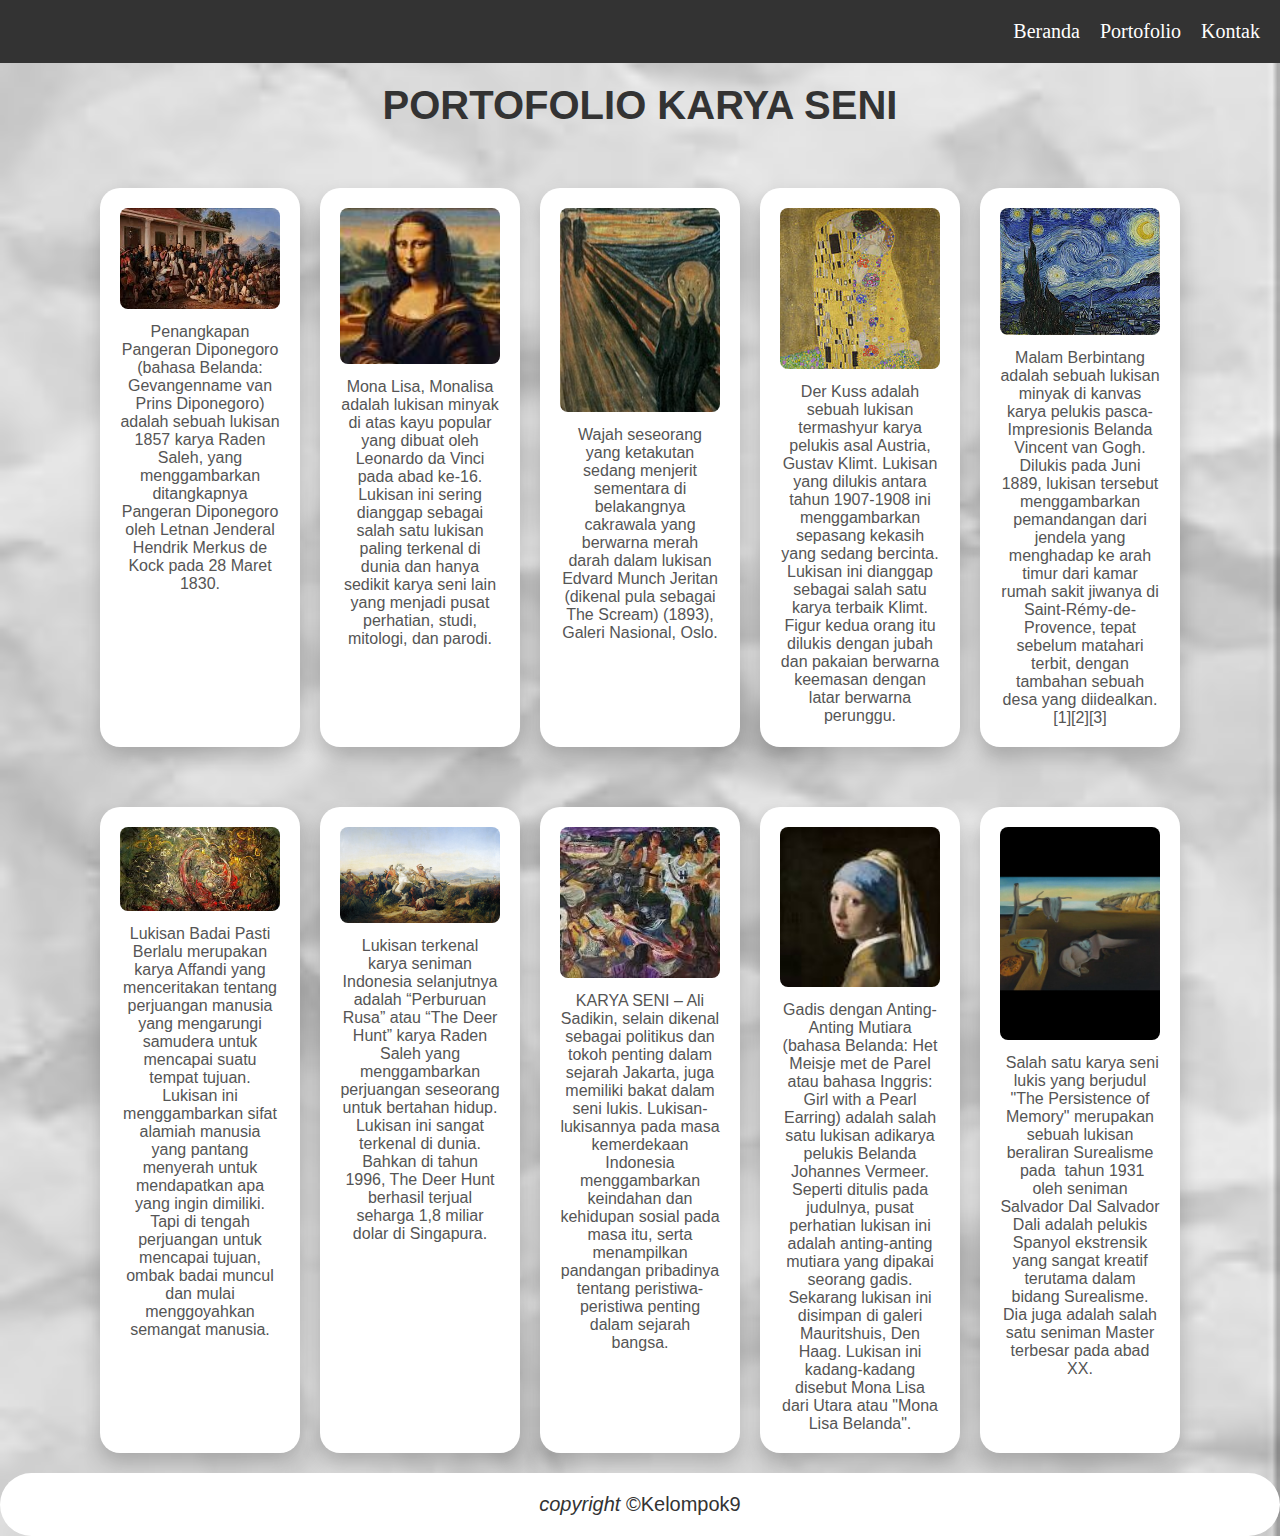
<file: index.html>
<!DOCTYPE html>
<html lang="en">
<head>
    <meta charset="UTF-8">
    <meta name="viewport" content="width=device-width, initial-scale=1.0">
    <title>Portofolio karya seni</title>
    <link rel="stylesheet" href="style.css">

  <!-- Favicon -->
  <link rel="shortcut icon" href="favicon.ico" />

</head>
<body>

<div id="home">


    <!-- Navbar -->
     <header>
        <nav>
            <ul class="navbar">
                <li><a href="#home">Beranda</a></li>
                <li><a href="#judul">Portofolio</a></li>
                <li><a href="kontak/index.html">Kontak</a></li>
            </ul>
        </nav>
     </header>

     <!-- Navbar End -->

     <main>
     <!-- Judul -->

      <h1 class="judul" id="judul">PORTOFOLIO KARYA SENI </h1>
    <!-- Galeri Karya Seni -->
     <section class="galeri">
        <div class="galeri-foto">
            <a href="https://id.wikipedia.org/wiki/Penangkapan_Pangeran_Diponegoro">
             <img  src="raden.jpeg" alt="lukisan raden saleh">
             <p class="caption">Penangkapan Pangeran Diponegoro (bahasa Belanda: Gevangenname van Prins Diponegoro) adalah sebuah lukisan 1857 karya Raden Saleh, yang menggambarkan ditangkapnya Pangeran Diponegoro oleh Letnan Jenderal Hendrik Merkus de Kock pada 28 Maret 1830.</p>
             </a>
        </div>

        <div class="galeri-foto">
            <a href="https://id.wikipedia.org/wiki/Mona_Lisa">
                 <img src="monal.jpeg" alt="lukisan monalisa">
                 <p class="caption">Mona Lisa, Monalisa adalah lukisan minyak di atas kayu popular yang dibuat oleh Leonardo da Vinci pada abad ke-16. Lukisan ini sering dianggap sebagai salah satu lukisan paling terkenal di dunia dan hanya sedikit karya seni lain yang menjadi pusat perhatian, studi, mitologi, dan parodi.</p>
            </a>
        </div>

        <div class="galeri-foto">
            <a href="https://id.wikipedia.org/wiki/Jeritan_(lukisan)">
            <img src="scream.jpg" alt="The scream">
            <p class="caption">Wajah seseorang yang ketakutan sedang menjerit sementara di belakangnya cakrawala yang berwarna merah darah dalam lukisan Edvard Munch Jeritan (dikenal pula sebagai The Scream) (1893), Galeri Nasional, Oslo.</p>
             </a>
        </div>

       <div class="galeri-foto">
        <a href="https://id.wikipedia.org/wiki/Der_Kuss">
        <img src="thekiss.jpg" alt="The kiss">
        <p class="caption">Der Kuss adalah sebuah lukisan termashyur karya pelukis asal Austria, Gustav Klimt. Lukisan yang dilukis antara tahun 1907-1908 ini menggambarkan sepasang kekasih yang sedang bercinta. Lukisan ini dianggap sebagai salah satu karya terbaik Klimt. Figur kedua orang itu dilukis dengan jubah dan pakaian berwarna keemasan dengan latar berwarna perunggu. </p>
        </a>
       </div>

        
       <div class="galeri-foto">
        <a href="https://id.wikipedia.org/wiki/Malam_Berbintang">
        <img src="malambintang.jpg" alt="malam bintang">
        <p class="caption">Malam Berbintang adalah sebuah lukisan minyak di kanvas karya pelukis pasca-Impresionis Belanda Vincent van Gogh. Dilukis pada Juni 1889, lukisan tersebut menggambarkan pemandangan dari jendela yang menghadap ke arah timur dari kamar rumah sakit jiwanya di Saint-Rémy-de-Provence, tepat sebelum matahari terbit, dengan tambahan sebuah desa yang diidealkan.[1][2][3] </p>
        </a>
       </div>

     </section>

      <section class="galeri">

        <div class="galeri-foto">
          <a href="https://galeri-lukisan-indonesia.blogspot.com/2013/04/lukisan-affandi-badai-pasti-berlalu.html">
            <img src="lukisanbadai.png" alt="Lukisan badai telah berlalu">
            <p class="caption">Lukisan Badai Pasti Berlalu merupakan karya Affandi yang menceritakan tentang perjuangan manusia yang mengarungi samudera untuk mencapai suatu tempat tujuan.

                Lukisan ini menggambarkan sifat alamiah manusia yang pantang menyerah untuk mendapatkan apa yang ingin dimiliki.
                
                Tapi di tengah perjuangan untuk mencapai tujuan, ombak badai muncul dan mulai menggoyahkan semangat manusia.
            </p>
          </a>
        </div>

        <div class="galeri-foto">
            <a href="https://id.m.wikipedia.org/wiki/Berkas:Raden_Saleh_-_hunt.jpg">
            <img src="berbururusa.png" alt="malam bintang">
            <p class="caption">Lukisan terkenal karya seniman Indonesia selanjutnya adalah “Perburuan Rusa” atau “The Deer Hunt” karya Raden Saleh yang menggambarkan perjuangan seseorang untuk bertahan hidup.

                Lukisan ini sangat terkenal di dunia. Bahkan di tahun 1996, The Deer Hunt berhasil terjual seharga 1,8 miliar dolar di Singapura. </p>
            </a>
        </div>


           <div class="galeri-foto">
            <a href="https://karya-seni.com/karya-seni-ali-sadikin-tokoh-penting-memiliki-bakat-seni-yang-luar-biasa/">
            <img src="alisodikin.jpeg" alt="ali sadikin">
            <p class="caption">KARYA SENI – Ali Sadikin, selain dikenal sebagai politikus dan tokoh penting dalam sejarah Jakarta, juga memiliki bakat dalam seni lukis. Lukisan-lukisannya pada masa kemerdekaan Indonesia menggambarkan keindahan dan kehidupan sosial pada masa itu, serta menampilkan pandangan pribadinya tentang peristiwa-peristiwa penting dalam sejarah bangsa. </p>
            </a>
           </div>


          <div class="galeri-foto">
            <a href="https://id.wikipedia.org/wiki/Gadis_dengan_Anting-Anting_Mutiara">
            <img src="gadisdenganantinganting.jpeg" alt="gadis dengan anting anting">
            <p class="caption">Gadis dengan Anting-Anting Mutiara (bahasa Belanda: Het Meisje met de Parel atau bahasa Inggris: Girl with a Pearl Earring) adalah salah satu lukisan adikarya pelukis Belanda Johannes Vermeer. Seperti ditulis pada judulnya, pusat perhatian lukisan ini adalah anting-anting mutiara yang dipakai seorang gadis. Sekarang lukisan ini disimpan di galeri Mauritshuis, Den Haag. Lukisan ini kadang-kadang disebut Mona Lisa dari Utara atau "Mona Lisa Belanda".</p>
            </a>
          </div>


          <div class="galeri-foto">
            <a href="https://artshortlist.com/en/journal/article/the-persistence-of-memory-by-salvador-dali">
            <img src="ThePersistence.jpg" alt="ThePersistence">
            <p class="caption"> Salah satu karya seni lukis yang berjudul "The Persistence of Memory" merupakan sebuah lukisan beraliran Surealisme  pada  tahun 1931 oleh seniman Salvador Dal Salvador Dali adalah pelukis Spanyol ekstrensik yang sangat kreatif terutama dalam bidang Surealisme. Dia juga adalah salah satu seniman Master terbesar pada abad XX.
            </p>
            </a>
          </div>


      </section>
     <!-- galeri karya seni end -->

     <!-- footer -->
     <footer>
      <p><i>copyright</i> &copy;Kelompok9</p>
     </footer>
      <!-- Footer -->
   




     </main>


</div>


</body>
</html>
</file>
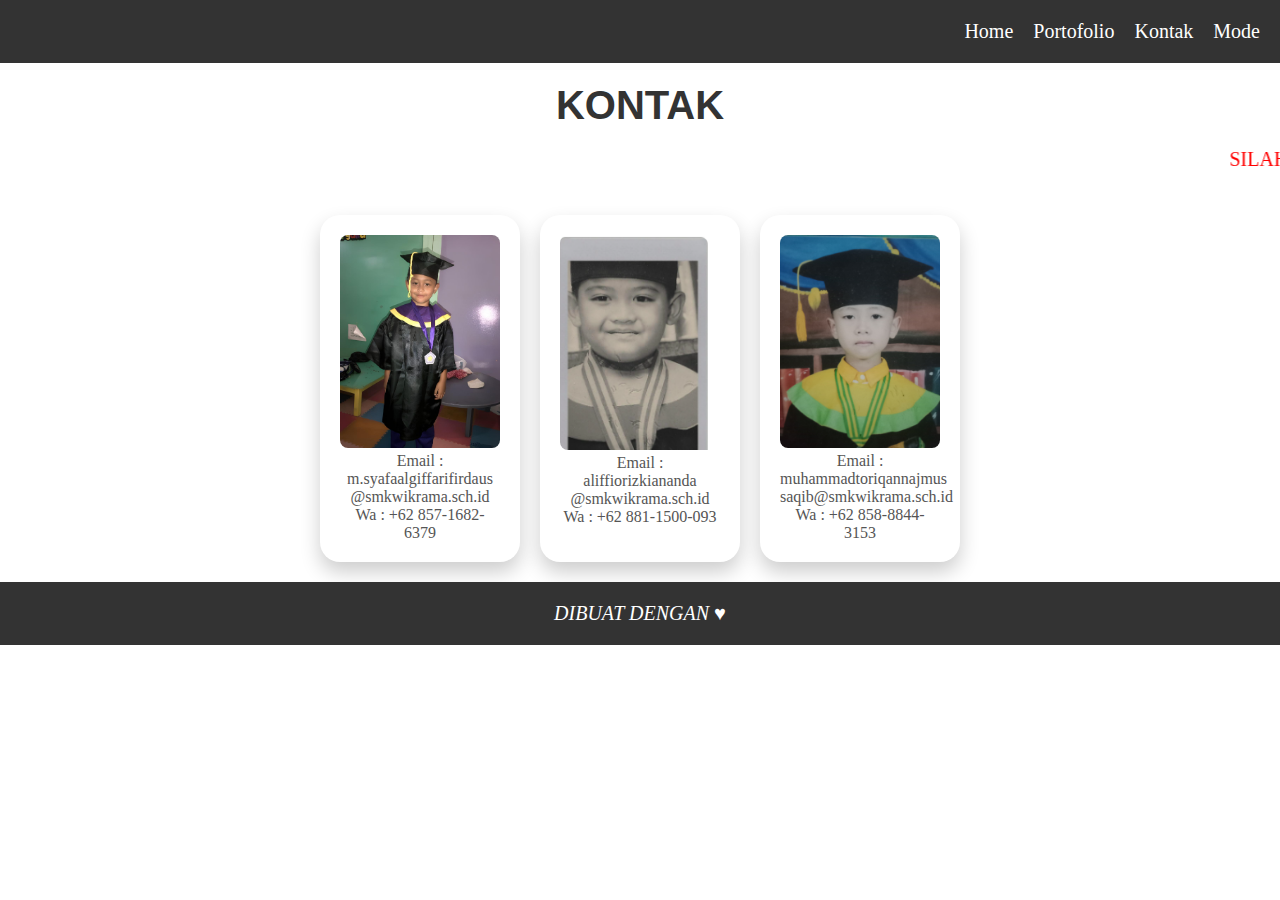
<file: kontak/index.html>
<!DOCTYPE html>
<html lang="en">
<head>
    <meta charset="UTF-8">
    <meta name="viewport" content="width=device-width, initial-scale=1.0">
    <title>KONTAK KEL 9</title>
    <link rel="stylesheet" href="kontak.css">
    
</head>
<body>
    <header>
        <nav>
            <ul class="navbar">
                <li><a href="/index.html">Home</a></li>
                <li><a href="/index.html">Portofolio</a></li>
                <li><a href="#kontak">Kontak</a></li>
                <li><a onclick="darkMode()">Mode</a></li>
            </ul>
        </nav>
     </header>

     <main>

    <!-- JUDUL -->
     <h1 class="judul" id="kontak">KONTAK</h1>

     <marquee behavior="" direction="left">SILAHKAN HUBUNGI KONTAK DIBAWAH INI JIKA ADA KESALAHAN!!</marquee>

     <!-- judul selesai -->
     
     <!-- isi kontak -->
      <section class="kontak">
        <div class="foto">
           <img src="asep.jpeg" alt="">
           <a class="caption" href="">Email : m.syafaalgiffarifirdaus
            @smkwikrama.sch.id <br>        
            Wa : +62 857-1682-6379</a>
        </div>

        
        <div class="foto">
               <img src="alipio.png" alt="">
               <a class="caption" href="">Email : aliffiorizkiananda
                @smkwikrama.sch.id <br>        
                Wa : +62 881-1500-093</a>
        </div>

        <div class="foto">    
            <img src="toriq.jpeg" alt="">
            <a class="caption" href="">Email : muhammadtoriqannajmus
                saqib@smkwikrama.sch.id <br>        
             Wa : +62 858-8844-3153</a>
            
     </div>
       
      </section>

      <footer>
        <p><i>DIBUAT DENGAN</i> &hearts;</p>
      </footer>

    </main>



    <script>
    let body = document.body ;

     function darkMode() {
        console.log('dark mode di klik');
        body.classList.toggle("dark")
     }
    
    </script>


</body>
</html>
</file>
<file: style.css>
* {
    margin: 0;
    padding: 0;
    box-sizing: border-box;
}

body {
    font-family: Arial, sans-serif;
    color: #333;
    background-image: url(background.jpg);
    background-position: center;
    background-size: cover;
    animation: fadeIn 1.5s ease-in-out;
}

/* Navbar */
header {
    background-color: #333;
    padding: 20px 20px;
}

.navbar {
    list-style: none;
    display: flex;
    justify-content: flex-end;
    border: 1px;
}

.navbar li {
    margin-left: 20px;
}

.navbar a {
    color: #fff;
    text-decoration: none;
    font-size: 20px;
    font-family: op;
}

.navbar a:hover {
        display: block;
        text-decoration: none;
        text-transform: 
        uppercase;
        letter-spacing: 4px;
        font-family: Futura, Trebuchet MS, Arial, sans-serif;
        font-size: 0.7em;
        color: #FFE4FA;
        text-align: center;
        padding: 14px 30px;
        transition: .25s, box-shadow .15s;
        border-radius: 90px;
        &:hover {
            color: #333;
            background: #fff;
            box-shadow: 0px 4px 0px 0px 
        }    
    }
/* Judul */
.judul {
    text-align: center;
    margin: 20px 0;
    font-size: 40px;
    color: #333;
}


/* galeri */
.galeri {
    display: flex;
    flex-wrap: wrap;
    justify-content: center;
    gap: 20px;
    padding: 20px;
}

.galeri-foto {
    width: 200px;    text-align: center;
    padding: 20px;

    border-radius: 20px;
    box-shadow:0 10px 20px 0 rgba(0, 0, 0, 0.2);
    margin-top: 20px;
    background-color: #fff;

}

.galeri-foto img {
    width: 100%;
    height: auto;
    border-radius: 8px;
    transition: tranform 0,3s ease;
}

.galeri-foto img:hover {
    transform: scale(1.05);
}

.caption {
    margin-top: 10px;
    font-size: 16px;
    color: #555;
}
/* galeri end */

/* footer */
footer {
    background-color: #fff;
    color: #333;
    text-align: center;
    padding: 20px;
    position: relative;
    width: 100%;
    font-size: 20px;
    border-radius: 90px;
}

a {
    text-decoration: none;
}
</file>
<file: kontak/kontak.css>
* {
    margin: 0;
    padding: 0;
    box-sizing: border-box;
}


header {
    background-color: #333;
    padding: 20px 20px;
}

marquee {
    border: #333 1px;
    color: red;
    font-size: 20px;
    font-family: serif;
}

@keyframes marquee {
    0% {
      transform: translateX(100%);
    }
    100% {
      transform: translateX(-100%);
    }
  }

.navbar {
    list-style: none;
    display: flex;
    justify-content: flex-end;
    border: 1px;
}

.navbar li {
    margin-left: 20px;
}

.navbar a {
    color: #fff;
    text-decoration: none;
    font-size: 20px;
    font-family: op;
}

.navbar a:hover {
    display: block;
        text-decoration: none;
        text-transform: uppercase;
        letter-spacing: 5px;
        font-family: Futura, Trebuchet MS, Arial, sans-serif;
        font-size: 0.7em;
        color: #FFE4FA;
        text-align: center;
        padding: 14px 30px;
        transition: .25s, box-shadow .15s;
        border-radius: 999px;
        &:hover {
            color: #333;
            background: #fff;
            box-shadow: 0px 4px 0px 0px 
        }    
    }


.judul {
    text-align: center;
    margin: 20px 0;
    font-size: 40px;
    color: #333;
    font-family: Verdana, Geneva, Tahoma, sans-serif;
}

h1 {
    text-shadow: 1px 2px white;
}


body {
    background-color: white;
    color: grey;
}

.dark {
    background-color: grey;
    color: white;
}

.foto {
    width: 200px;
    text-align: center;
    padding: 20px;

    border-radius: 20px;
    box-shadow:0 10px 20px 0 rgba(0, 0, 0, 0.2);
    margin-top: 20px;
    background-color: #fff;
}

.foto img {
    width: 100%;
    height: auto;
    border-radius: 8px;
    transition: tranform 0,3s ease;
}

.foto img:hover {
    transform: scale(1.05);
}

.kontak {
    display: flex;
    flex-wrap: wrap;
    justify-content: center;
    gap: 20px;
    padding: 20px;
}

.caption {
    margin-top: 10px;
    font-size: 16px;
    color: #555;
}

a {
    text-decoration: none;
}


footer {
    background-color: #333;
    color: #fff;
    text-align: center;
    padding: 20px;
    position: relative;
    bottom: 0;
    width: 100%;
    font-size: 20px;
}
</file>
